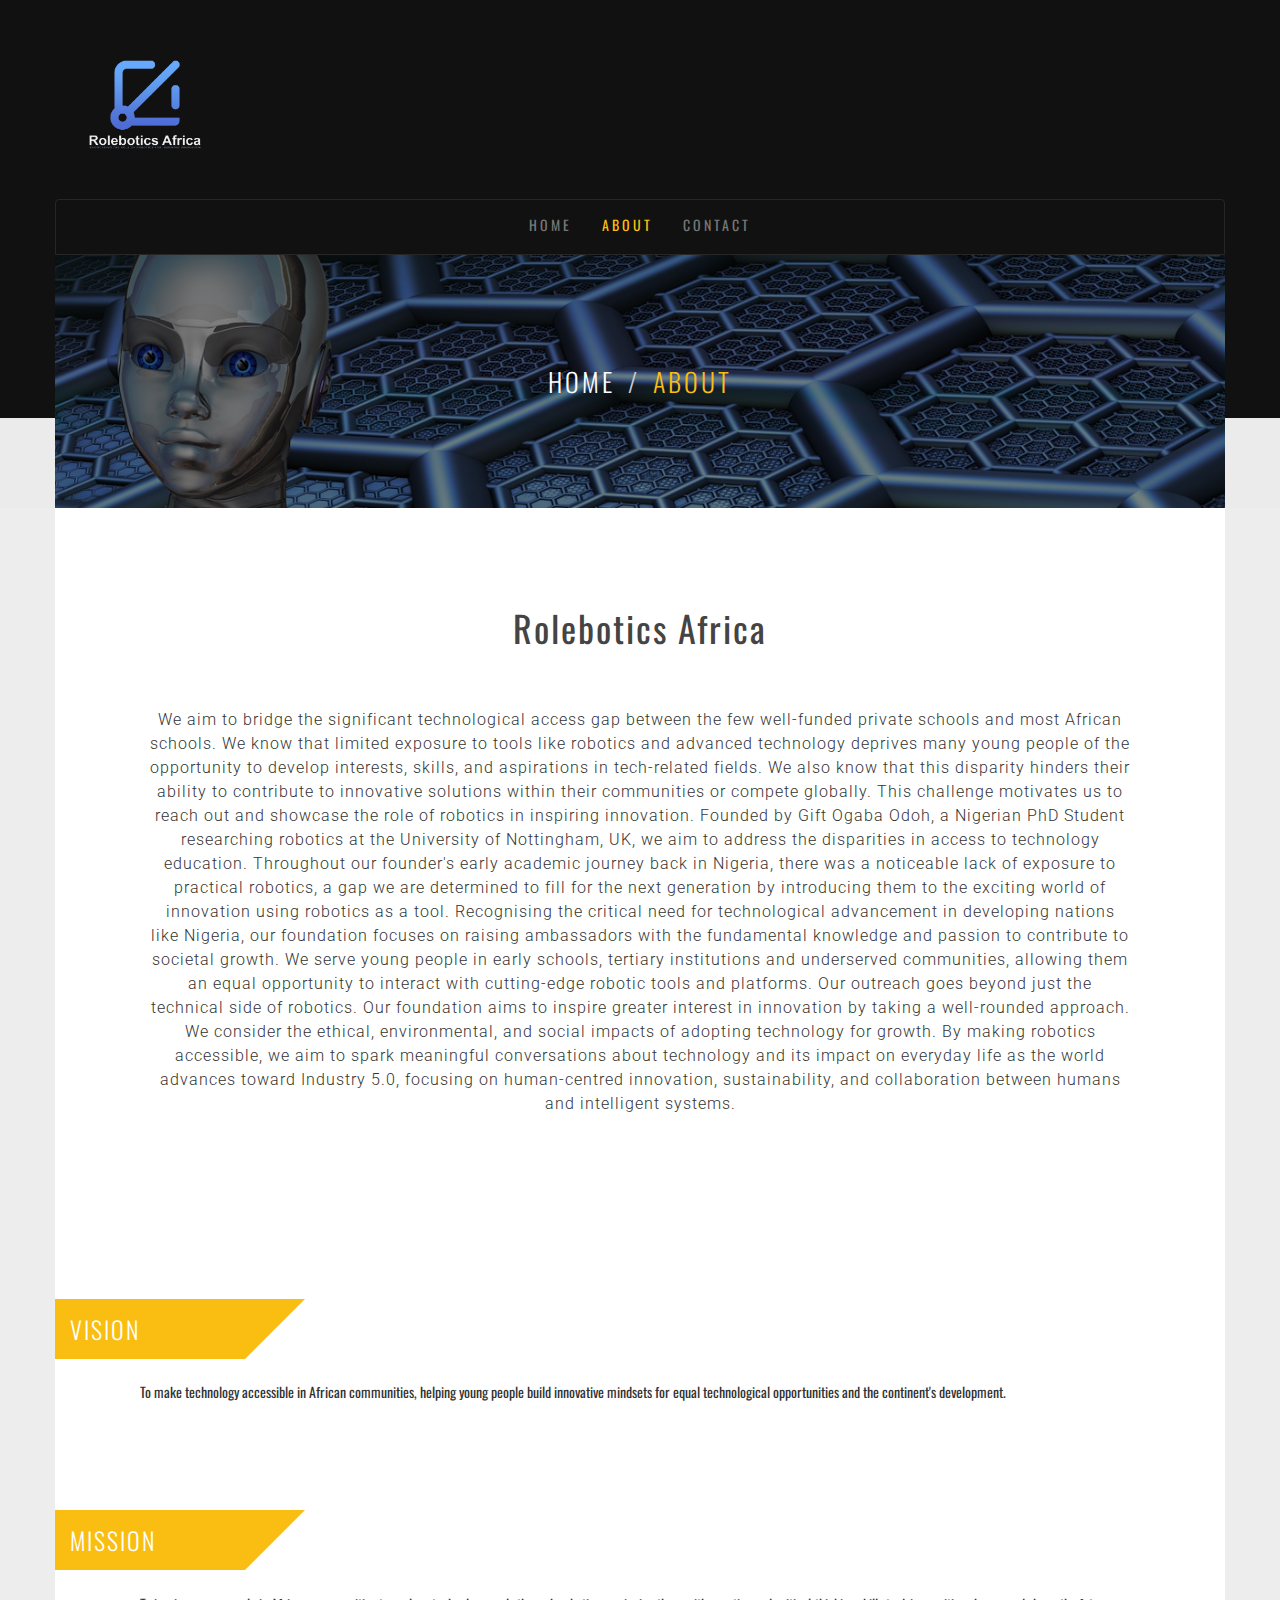
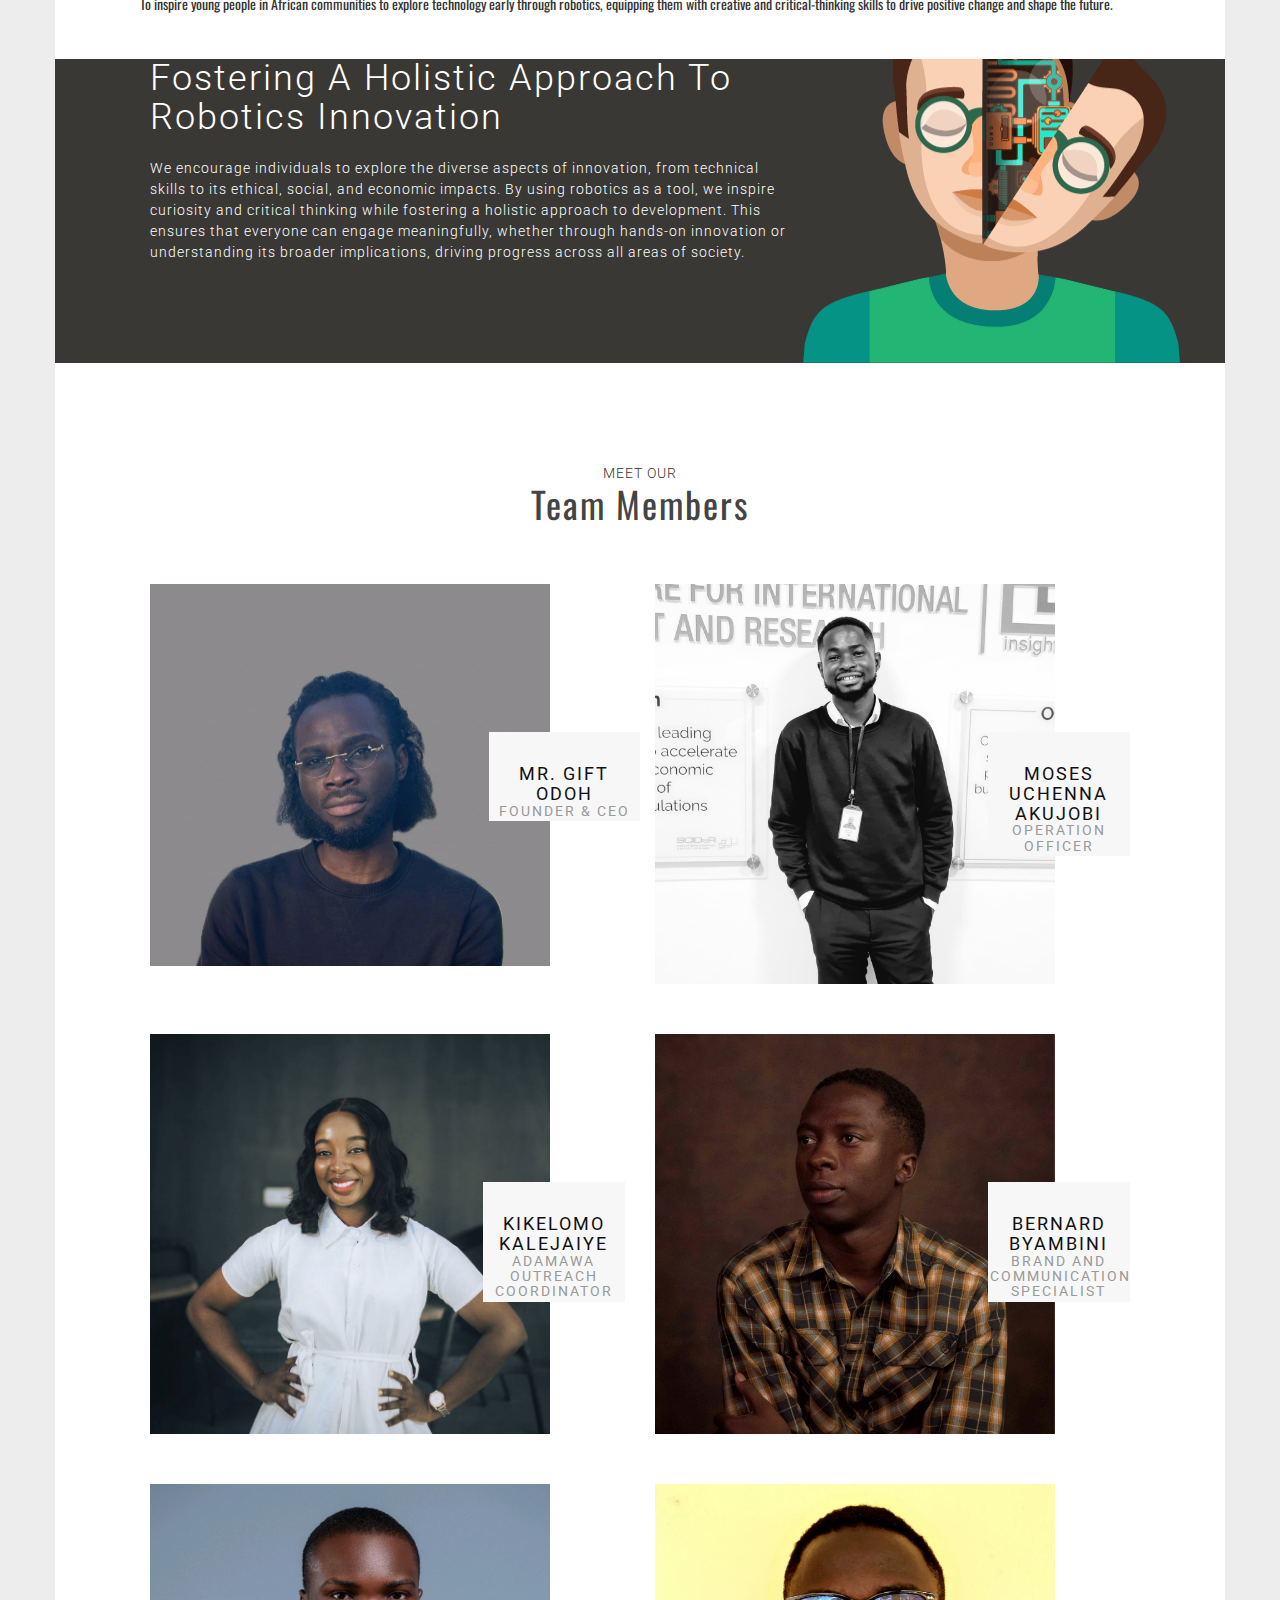
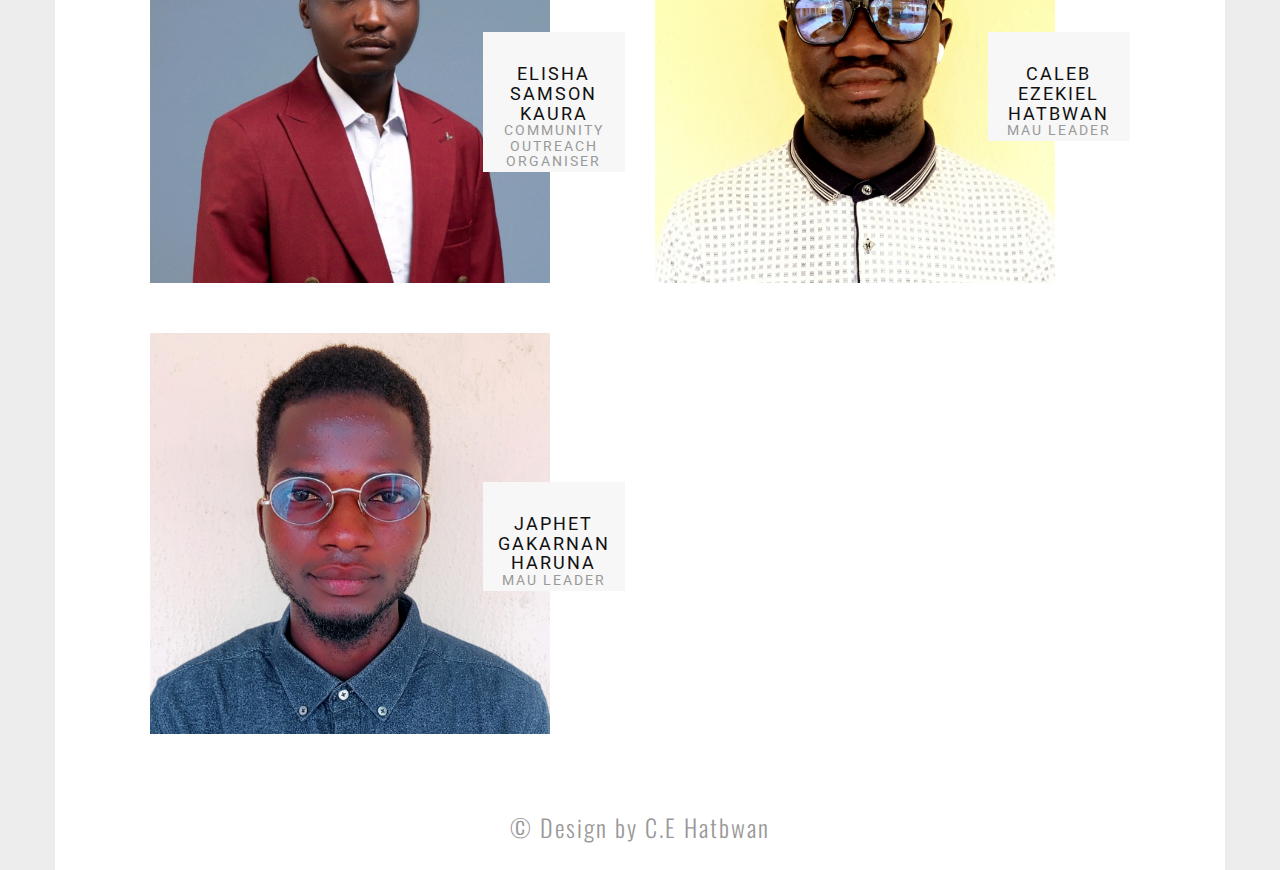
<file: about.html>
<!DOCTYPE html>
<html lang="en">
    <head>
        <meta charset="utf-8">
        <meta http-equiv="X-UA-Compatible" content="IE=edge">
        <meta name="viewport" content="width=device-width, initial-scale=1">

        <title>Robotics Africa</title>

        <!-- CSS -->

        <!-- google fonts -->
        <link href='https://fonts.googleapis.com/css?family=Roboto:400,300,500,700' rel='stylesheet' type='text/css'>
        <link href='https://fonts.googleapis.com/css?family=Oswald:400,300,700' rel='stylesheet' type='text/css'>

        <!-- files -->
        <link href="assets/css/bootstrap.min.css" rel="stylesheet">
        <link href="assets/css/magnific-popup.css" rel="stylesheet">
        <link href="assets/css/owl.carousel.css" rel="stylesheet">
        <link href="assets/css/owl.carousel.theme.min.css" rel="stylesheet">
        <link href="assets/css/ionicons.css" rel="stylesheet">
        <link href="assets/css/main.css" rel="stylesheet">

        <!--[if lt IE 9]>
          <script src="https://oss.maxcdn.com/html5shiv/3.7.2/html5shiv.min.js"></script>
          <script src="https://oss.maxcdn.com/respond/1.4.2/respond.min.js"></script>
        <![endif]-->
    </head>
    <body>

    <!-- Site Header -->
        <div class="site-header-bg">
            <div class="container">
                <div class="row">
                    <div class="col-sm-6">
                        <a href="index.html"><img src="assets/images/Logo2-removebg-preview.png" alt="logo" style="width: 150px; background: transparent;"></a>
                    </div>
                </div>
            </div>
        </div>
        
    <!-- Header -->

        <section id="header" class="main-header about-header inner-header">
            <div class="container">

                <div class="row">
                    <nav class="navbar navbar-default">
                        <div class="navbar-header">
                            <button type="button" class="navbar-toggle collapsed" data-toggle="collapse" data-target="#site-nav-bar" aria-expanded="false">
                                <span class="sr-only">Toggle navigation</span>
                                <span class="icon-bar"></span>
                                <span class="icon-bar"></span>
                                <span class="icon-bar"></span>
                            </button>
                        </div>

                        <div class="collapse navbar-collapse" id="site-nav-bar">
                            <ul class="nav navbar-nav">
                                <li><a href="index.html">Home</a></li>
                                <li class="active"><a href="about.html">About</a></li>
                                <!-- <li><a href="blog.html">Blog</a></li> -->
                                <li><a href="contact.html">Contact</a></li>
                            </ul>
                        </div><!-- /.navbar-collapse -->
                    </nav>
                </div>
                
                <div class="intro row">
                    <div class="overlay"></div>
                    <div class="col-sm-12">
                        <ol class="breadcrumb">
                            <li><a href="index.html">Home</a></li>
                            <li class="active">About</li>
                        </ol>
                    </div>
                </div> <!-- /.intro.row -->
            </div> <!-- /.container -->
            <div class="nutral"></div>
        </section> <!-- /#header -->

    <!-- About -->
        <section class="about">
            <div class="container page-bgc">
                <div class="row">
                    <div class="col-sm-12">
                        <div class="title-box">
                            
                            <h2 class="title mt0"> Rolebotics Africa</h2>
                        </div>
                    </div>
                </div>
                <div class="row">
                    <div class="boxed">
                        <div class="col-sm-12">
                            <p class="inner-p">
                                We aim to bridge the significant technological access gap between the few well-funded private schools and most African schools. We know that limited exposure to tools like robotics and advanced technology deprives many young people of the opportunity to develop interests, skills, and aspirations in tech-related fields. We also know that this disparity hinders their ability to contribute to innovative solutions within their communities or compete globally. This challenge motivates us to reach out and showcase the role of robotics in inspiring innovation.
                                Founded by Gift Ogaba Odoh, a Nigerian PhD Student researching robotics at the University of Nottingham, UK, we aim to address the disparities in access to technology education. Throughout our founder's early academic journey back in Nigeria, there was a noticeable lack of exposure to practical robotics, a gap we are determined to fill for the next generation by introducing them to the exciting world of innovation using robotics as a tool.
                                Recognising the critical need for technological advancement in developing nations like Nigeria, our foundation focuses on raising ambassadors with the fundamental knowledge and passion to contribute to societal growth. We serve young people in early schools, tertiary institutions and underserved communities, allowing them an equal opportunity to interact with cutting-edge robotic tools and platforms.
                                Our outreach goes beyond just the technical side of robotics. Our foundation aims to inspire greater interest in innovation by taking a well-rounded approach. We consider the ethical, environmental, and social impacts of adopting technology for growth. By making robotics accessible, we aim to spark meaningful conversations about technology and its impact on everyday life as the world advances
                                toward Industry 5.0, focusing on human-centred innovation, sustainability, and collaboration between humans and intelligent systems.
                            </p>
                        </div>
                    </div>
                </div>

                <div class="row">
                    <div class="col-sm-12">
                        <div class="classic-title">
                            <div class="stiker">
                                <h3 class="inner-stiker">VISION</h3>
                            </div>
                            
                            <div class="incline-div"></div>
                        </div>
                    </div>
                    <div class="boxed">
                        <div class="box" >
                   
                            <div style="padding: 5px;">To make technology accessible in African communities, helping young people build innovative mindsets for equal technological opportunities and the continent's development.</div>
                        
                        </div>
                       
                    </div>
                </div>

                <div class="row">
                    <div class="col-sm-12">
                        <div class="classic-title">
                            <div class="stiker">
                                <h3 class="inner-stiker">MISSION</h3>
                            </div>
                            
                            <div class="incline-div"></div>
                        </div>
                    </div>
                    <div class="boxed">
                        <div class="box" >
                   
                            <div style="padding: 5px;">To inspire young people in African communities to explore technology early through robotics, equipping them with creative and critical-thinking skills to drive positive change and shape the future.</div>
                           
                        </div>
                       
                    </div>
                </div>

            
            <!-- Machine Man -->
                <div class="machine-man" style="margin-top: 40PX;">
                    <div class="row">
                        <div class="boxed">
                            <div class="col-sm-8">
                                <!-- <h4 class="m-s-title">CES 2015 Control Product of the Year</h4> -->
                                <h1 class="m-p-title">fostering a holistic approach to robotics innovation</h1>
                                <p >
                                    We encourage individuals to explore the diverse aspects of innovation, from technical skills to its ethical, social, and economic impacts. By using robotics as a tool, we inspire curiosity and critical thinking while fostering a holistic approach to development. This ensures that everyone can engage meaningfully, whether through hands-on innovation or understanding its broader implications, driving progress across all areas of society.
                                </p>
                            </div>
                        </div>
                    </div>
                </div>

            <!-- Team -->
                <div class="team">
                    <div class="row">
                        <div class="boxed">
                            <div class="col-sm-12">
                                <div class="title-box">
                                    <p>Meet our</p>
                                    <h2 class="title mt0">Team Members</h2>
                                </div>
                            </div>
                            <div class="com"></div>
                            <div class="col-sm-6">
                                <div class="team-box">
                                    <div class="team-img">
                                        <img class="team-img img-responsive" src="assets/images/Founder .jpg" alt="team">
                                    </div>
                                   
                                </div>
                                <div class="team-img-detail" >
                                    <h4 class="member-name">Mr. Gift Odoh</h4>
                                    <h5 class="member-id">Founder &amp; CEO</h5>
                                
                                </div>
                            </div>
                            <div class="col-sm-6">
                                <div class="team-box">
                                    <div class="team-img">
                                        <img class="team-img img-responsive" src="assets/images/mosesA.jpg" alt="team">
                                    </div>
                                    <div class="team-img-detail">
                                        <h4 class="member-name">Moses Uchenna Akujobi</h4>
                                        <h5 class="member-id">Operation Officer</h5>
                                       
                                    </div>
                                </div>
                            </div>

                            <div class="col-sm-6">
                                <div class="team-box">
                                    <div class="team-img">
                                        <img class="team-img img-responsive" src="assets/images/Kike1.jpg" alt="team">
                                    </div>
                                    <div class="team-img-detail">
                                        <h4 class="member-name">Kikelomo Kalejaiye</h4>
                                        <h5 class="member-id">Adamawa Outreach coordinator</h5>
                                       
                                    </div>
                                </div>
                            </div>
                            <div class="col-sm-6">
                                <div class="team-box">
                                    <div class="team-img">
                                        <img class="team-img img-responsive" src="assets/images/Bernard1.jpg" alt="team">
                                    </div>
                                    <div class="team-img-detail">
                                        <h4 class="member-name">Bernard Byambini </h4>
                                        <h5 class="member-id">Brand and Communication Specialist</h5>
                                       
                                    </div>
                                </div>
                            </div>

                            <div class="col-sm-6">
                                <div class="team-box">
                                    <div class="team-img">
                                        <img class="team-img img-responsive" src="assets/images/Moses1.jpg" alt="team" ">
                                    </div>
                                    <div class="team-img-detail">
                                        <h4 class="member-name">Elisha Samson Kaura</h4>
                                        <h5 class="member-id">Community Outreach Organiser</h5>
                                       
                                    </div>
                                </div>
                            </div>

                            <div class="col-sm-6">
                                <div class="team-box">
                                    <div class="team-img">
                                        <img class="team-img img-responsive" src="assets/images/Caleb1.jpg" alt="team">
                                    </div>
                                    <div class="team-img-detail">
                                        <h4 class="member-name">Caleb Ezekiel Hatbwan</h4>
                                        <h5 class="member-id">MAU Leader</h5>
                                       
                                    </div>
                                </div>
                            </div>

                            <div class="col-sm-6 ">
                                <div class="team-box">
                                    <div class="team-img">
                                        <img class="team-img img-responsive" src="assets/images/japhett.jpg" alt="team">
                                    </div>
                                    <div class="team-img-detail">
                                        <h4 class="member-name">Japhet Gakarnan Haruna</h4>
                                        <h5 class="member-id">MAU Leader</h5>
                                       
                                    </div>
                                </div>
                            </div>
                        
                        </div>
                    </div>
                </div>

            

    <!-- Footer -->
       
    <footer class="footer text-center">
        <h3>&copy; Design by <a href="">C.E Hatbwan</a></h3>
    </footer>

    <!-- Scripts -->
        <script src="assets/js/jquery-1.12.3.min.js"></script>
        <script src="assets/js/bootstrap.min.js"></script>
        <script src="assets/js/jquery.magnific-popup.min.js"></script>
        <script src="assets/js/owl.carousel.min.js"></script>
        <script src="assets/js/script.js"></script>

    </body>
</html>
</file>
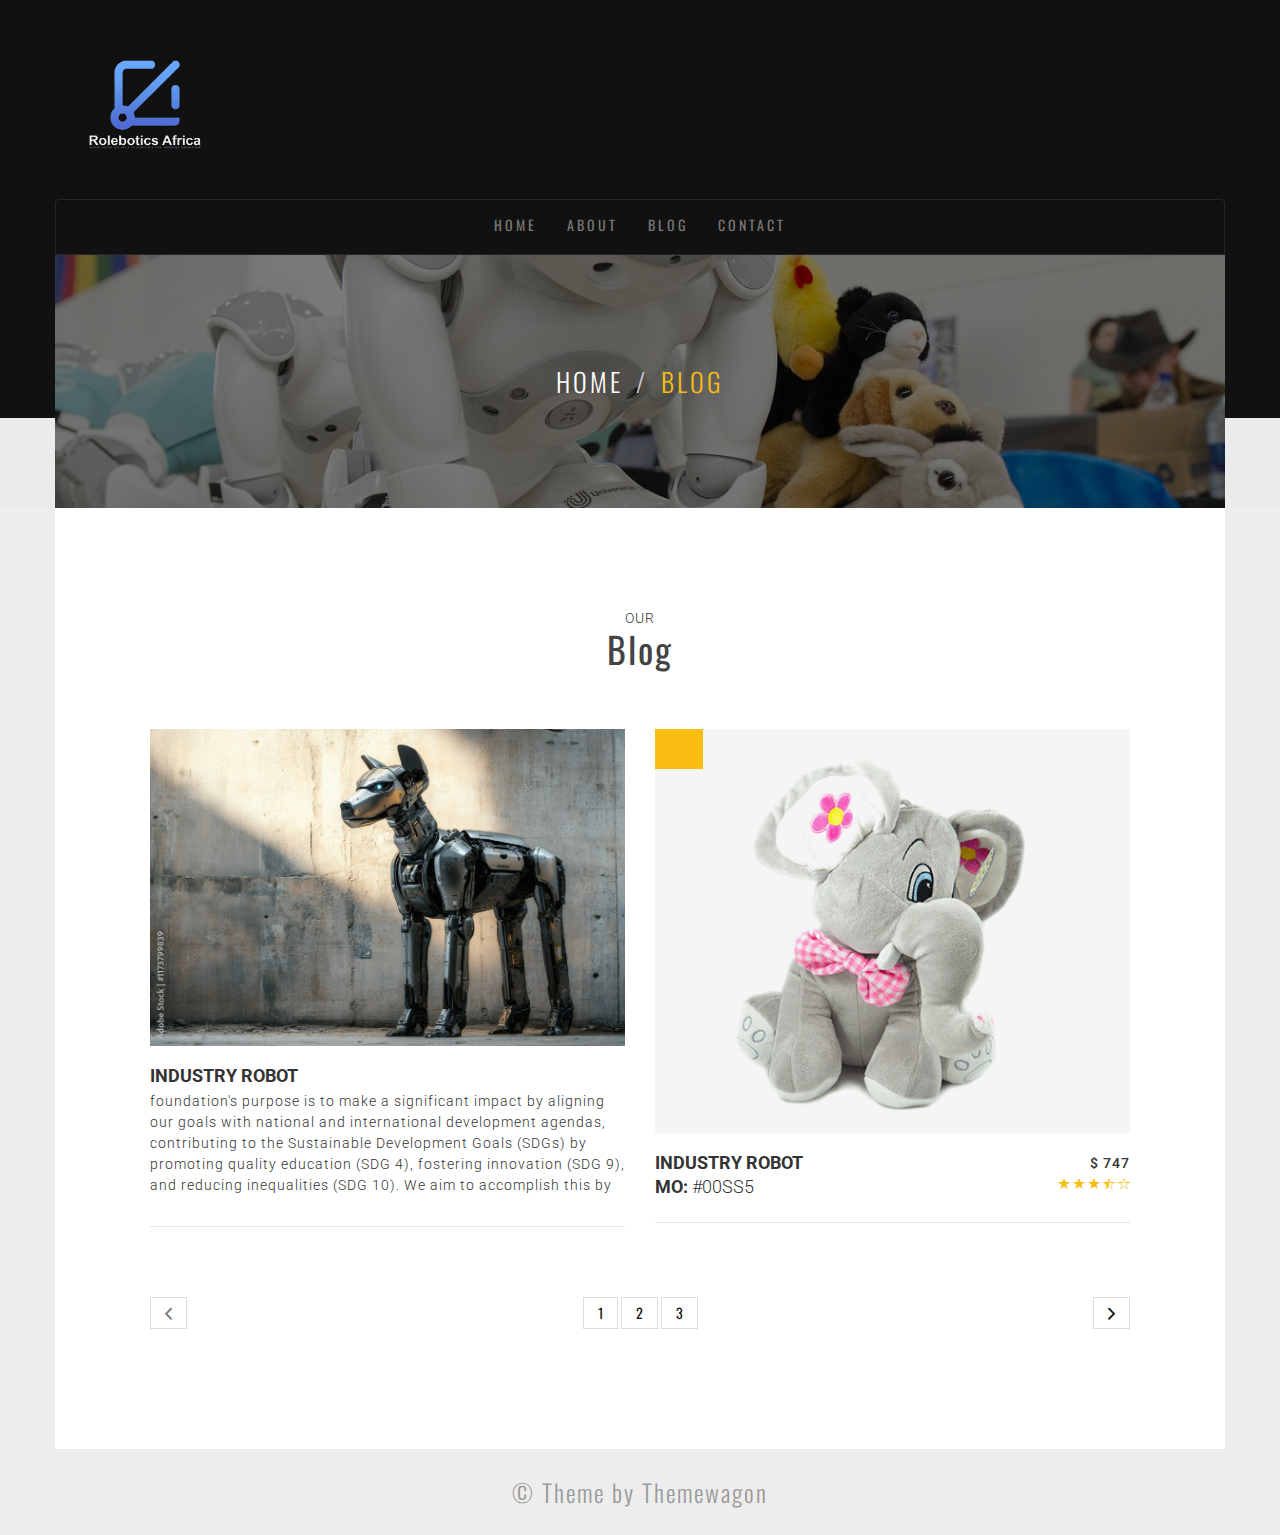
<file: blog.html>
<!DOCTYPE html>
<html lang="en">
    <head>
        <meta charset="utf-8">
        <meta http-equiv="X-UA-Compatible" content="IE=edge">
        <meta name="viewport" content="width=device-width, initial-scale=1">

        <title>Robotics Africa</title>

        <!-- CSS -->

        <!-- google fonts -->
        <link href='https://fonts.googleapis.com/css?family=Roboto:400,300,500,700' rel='stylesheet' type='text/css'>
        <link href='https://fonts.googleapis.com/css?family=Oswald:400,300,700' rel='stylesheet' type='text/css'>

        <!-- files -->
        <link href="assets/css/bootstrap.min.css" rel="stylesheet">
        <link href="assets/css/magnific-popup.css" rel="stylesheet">
        <link href="assets/css/owl.carousel.css" rel="stylesheet">
        <link href="assets/css/owl.carousel.theme.min.css" rel="stylesheet">
        <link href="assets/css/ionicons.css" rel="stylesheet">
        <link href="assets/css/main.css" rel="stylesheet">

        <!--[if lt IE 9]>
          <script src="https://oss.maxcdn.com/html5shiv/3.7.2/html5shiv.min.js"></script>
          <script src="https://oss.maxcdn.com/respond/1.4.2/respond.min.js"></script>
        <![endif]-->
    </head>
    <body>

    <!-- Site Header -->
        <div class="site-header-bg">
            <div class="container">
                <div class="row">
                    <div class="col-sm-6">
                        <a href="index.html"><img src="assets/images/Logo2-removebg-preview.png" alt="logo"  style="width: 150px; background: transparent;"></a>
                    </div>
                </div>
            </div>
        </div>
        
    <!-- Header -->

        <section id="header" class="main-header shop-header inner-header">
            <div class="container">

                <div class="row">
                    <nav class="navbar navbar-default">
                        <div class="navbar-header">
                            <button type="button" class="navbar-toggle collapsed" data-toggle="collapse" data-target="#site-nav-bar" aria-expanded="false">
                                <span class="sr-only">Toggle navigation</span>
                                <span class="icon-bar"></span>
                                <span class="icon-bar"></span>
                                <span class="icon-bar"></span>
                            </button>
                        </div>

                        <div class="collapse navbar-collapse" id="site-nav-bar">
                            <ul class="nav navbar-nav">
                                <li><a href="index.html">Home</a></li>
                                <li><a href="about.html">About</a></li>
                                <li><a href="blog.html">Blog</a></li>
                                <li><a href="contact.html">Contact</a></li>
                            </ul>
                        </div><!-- /.navbar-collapse -->
                    </nav>
                </div>
                
                <div class="intro row">
                    <div class="overlay"></div>
                    <div class="col-sm-12">
                        <ol class="breadcrumb">
                            <li><a href="index.html">Home</a></li>
                            <li class="active">Blog</li>
                        </ol>
                    </div>
                </div> <!-- /.intro.row -->
            </div> <!-- /.container -->
            <div class="nutral"></div>
        </section> <!-- /#header -->

    <!-- Shop -->
        <section class="shop">
            <div class="container page-bgc">
                <div class="row">
                    <div class="col-sm-12">
                        <div class="title-box">
                            <p>Our</p>
                            <h2 class="title mt0">Blog</h2>
                        </div>
                    </div>
                </div>
                <div class="row">
                    <div class="boxed">
                        <div class="col-sm-6">
                            <div class="shop-box">
                                <img class="img-full img-responsive" src="assets/images/dogg.jpg" alt="shop">
                                
                            </div>
                            <div class="shop-box-title">
                                <h4>Industry Robot</h4>
                                <p> foundation's purpose is to make a significant impact by aligning our goals with national and international development agendas, contributing to the Sustainable Development Goals (SDGs) by promoting quality education (SDG 4), fostering innovation (SDG 9), and reducing inequalities (SDG 10). We aim to accomplish this by</p>
                            </div>
                            
                        </div>
                        <div class="col-sm-6">
                            <div class="shop-box">
                                <img class="img-full img-responsive" src="assets/images/shop-2.png" alt="shop">
                                <div class="shop-box-hover text-center">
                                    <div class="c-table">
                                        <div class="c-cell">
                                            <a href="#">
                                                <span class="ion-heart"></span>
                                            </a>
                                            <a href="#">
                                                <span class="ion-ios-search-strong"></span>
                                            </a>
                                            <a href="#">
                                                <span class="ion-ios-cart"></span>
                                            </a>
                                        </div>
                                    </div>
                                </div>
                            </div>
                            <div class="shop-box-title">
                                <div class="row">
                                    <div class="col-sm-6">
                                        <h4>Industry Robot</h4>
                                        <h4>MO: <span class="thin">#00SS5</span></h4>
                                    </div>
                                    <div class="col-sm-6">
                                        <p class="shop-price">
                                            $ 747
                                        </p>
                                        <div class="star">
                                            <span class="ion-ios-star"></span>
                                            <span class="ion-ios-star"></span>
                                            <span class="ion-ios-star"></span>
                                            <span class="ion-ios-star-half"></span>
                                            <span class="ion-ios-star-outline"></span>
                                        </div>
                                    </div>
                                </div>
                            </div>
                        </div>
                        
                        <div class="col-sm-12">
                            <nav>
                                <ul class="pager">
                                    <li class="previous disabled"><a href="#"><span aria-hidden="true" class="ion-chevron-left"></span></a></li>
                                    <li><a href="#">1</a></li>
                                    <li><a href="#">2</a></li>
                                    <li><a href="#">3</a></li>
                                    <li class="next"><a href="#"><span aria-hidden="true" class="ion-chevron-right"></span></a></li>
                                </ul>
                            </nav>
                        </div>
                    </div>
                </div>
            </div>
        </section>

    <!-- Footer -->
        
        <footer class="footer text-center">
            <h3>&copy; Theme by <a href="https://themewagon.com/">Themewagon</a></h3>
        </footer>

    <!-- Scripts -->
        <script src="assets/js/jquery-1.12.3.min.js"></script>
        <script src="assets/js/bootstrap.min.js"></script>
        <script src="assets/js/jquery.magnific-popup.min.js"></script>
        <script src="assets/js/owl.carousel.min.js"></script>
        <script src="assets/js/script.js"></script>

    </body>
</html>
</file>
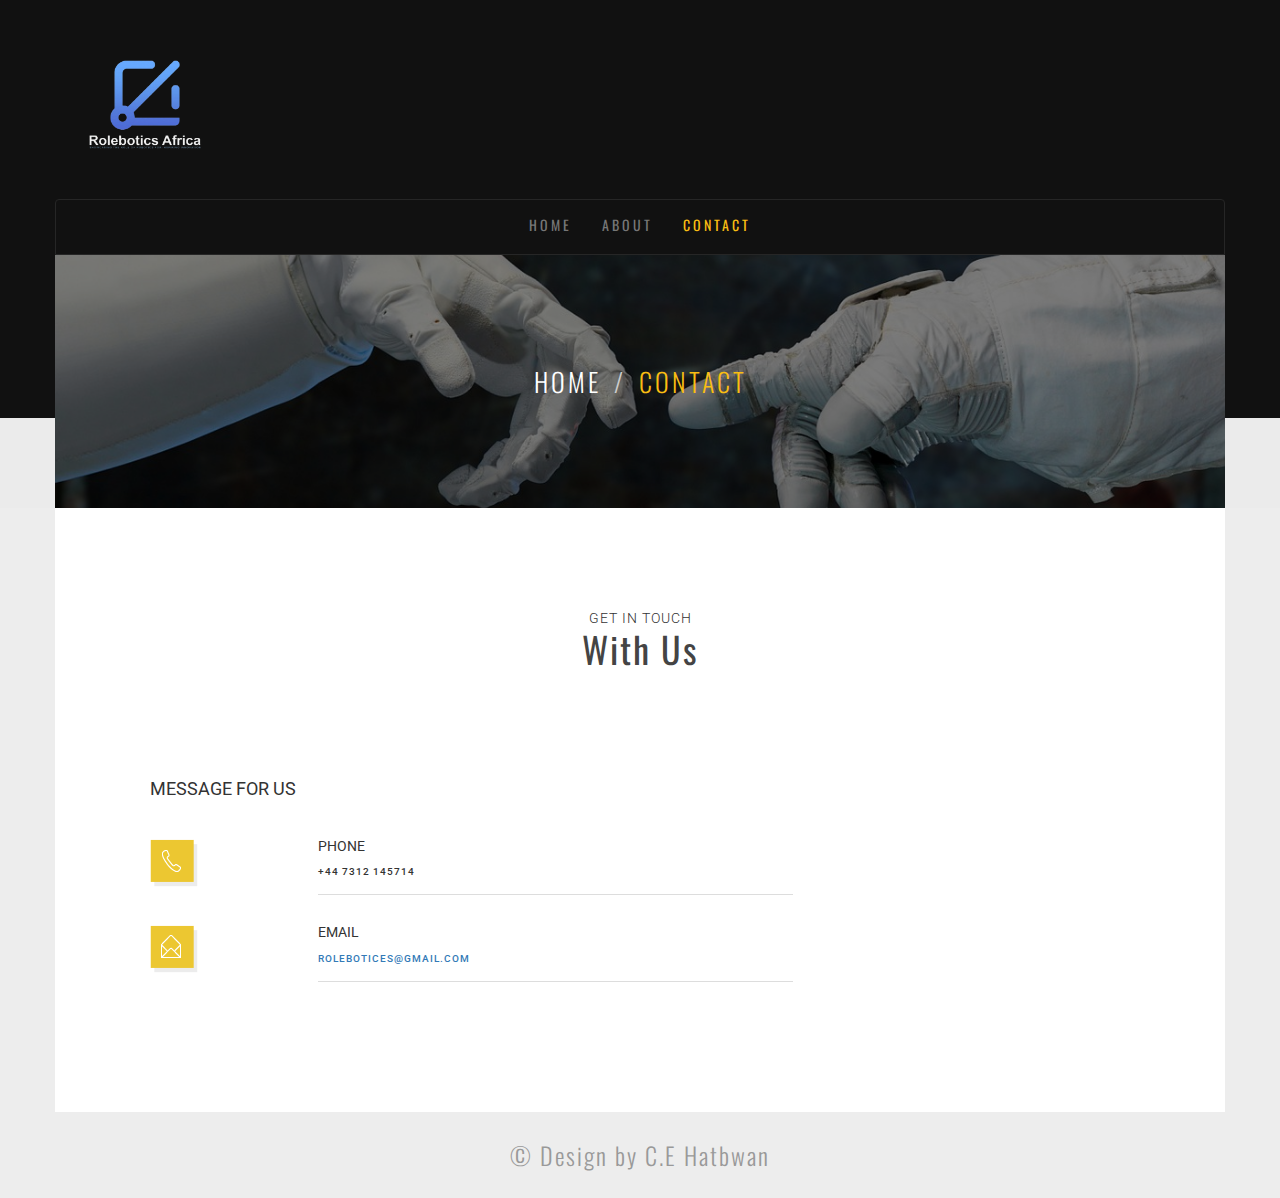
<file: contact.html>
<!DOCTYPE html>
<html lang="en">
    <head>
        <meta charset="utf-8">
        <meta http-equiv="X-UA-Compatible" content="IE=edge">
        <meta name="viewport" content="width=device-width, initial-scale=1">

        <title>Robotics Africa</title>

        <!-- CSS -->

        <!-- google fonts -->
        <link href='https://fonts.googleapis.com/css?family=Roboto:400,300,500,700' rel='stylesheet' type='text/css'>
        <link href='https://fonts.googleapis.com/css?family=Oswald:400,300,700' rel='stylesheet' type='text/css'>

        <!-- files -->
        <link href="assets/css/bootstrap.min.css" rel="stylesheet">
        <link href="assets/css/magnific-popup.css" rel="stylesheet">
        <link href="assets/css/owl.carousel.css" rel="stylesheet">
        <link href="assets/css/owl.carousel.theme.min.css" rel="stylesheet">
        <link href="assets/css/ionicons.css" rel="stylesheet">
        <link href="assets/css/main.css" rel="stylesheet">

        <!--[if lt IE 9]>
          <script src="https://oss.maxcdn.com/html5shiv/3.7.2/html5shiv.min.js"></script>
          <script src="https://oss.maxcdn.com/respond/1.4.2/respond.min.js"></script>
        <![endif]-->
    </head>
    <body>

    <!-- Site Header -->
        <div class="site-header-bg">
            <div class="container">
                <div class="row">
                    <div class="col-sm-6">
                        <a href="index.html"><img src="assets/images/Logo2-removebg-preview.png" alt="logo" style="width: 150px; background: transparent;"></a>
                    </div>
                </div>
            </div>
        </div>
        
    <!-- Header -->

        <section id="header" class="main-header contact-header inner-header">
            <div class="container">
                <div class="row">
                    <nav class="navbar navbar-default">
                        <div class="navbar-header">
                            <button type="button" class="navbar-toggle collapsed" data-toggle="collapse" data-target="#site-nav-bar" aria-expanded="false">
                                <span class="sr-only">Toggle navigation</span>
                                <span class="icon-bar"></span>
                                <span class="icon-bar"></span>
                                <span class="icon-bar"></span>
                            </button>
                        </div>

                        <div class="collapse navbar-collapse" id="site-nav-bar">
                            <ul class="nav navbar-nav">
                                <li><a href="index.html">Home</a></li>
                                <li><a href="about.html">About</a></li>
                                <!-- <li><a href="blog.html">Blog</a></li> -->
                                <li class="active"><a href="contact.html">Contact</a></li>
                            </ul>
                        </div><!-- /.navbar-collapse -->
                    </nav>
                </div>

                <div class="intro row">
                    <div class="overlay"></div>
                    <div class="col-sm-12">
                        <ol class="breadcrumb">
                            <li><a href="index.html">Home</a></li>
                            <li class="active">Contact</li>
                        </ol>
                    </div>
                </div> <!-- /.intro.row -->
            </div> <!-- /.container -->
            <div class="nutral"></div>
        </section> <!-- /#header -->

    <!-- Contact -->
        <section class="contact">
            <div class="container page-bgc">
                <div class="row">
                    <div class="col-sm-12">
                        <div class="title-box">
                            <p>Get in touch</p>
                            <h2 class="title mt0">With us</h2>
                        </div>
                    </div>
                </div>
                <!--  -->
               
                <div class="row">
                    <div class="boxed">
                        <div class="col-sm-8">
                            <h4>Message for us</h4>
                            
                            <div class="row">
                                <div class="col-xs-3">
                                    <img class="imgresponsive" src="assets/images/phone.png" alt="con">
                                </div>
                                <div class="col-xs-9">
                                    <h5>Phone</h5>
                                    <p class="contact-detail">
                                    +44 7312 145714
                                    </p>
                                </div>
                            </div>
                            <div class="row">
                                <div class="col-xs-3">
                                    <img class="imgresponsive" src="assets/images/support.png" alt="con">
                                </div>
                                <div class="col-xs-9">
                                    <h5>Email</h5>
                                    <p class="contact-detail">
                                        <a href="mailto:rolebotices@gmail.com">rolebotices@gmail.com</a>
                                    </p>
                                </div>
                            </div>
                        </div>
                    </div>
                </div>
            </div>
        </section>

    <!-- Footer -->
       
    <footer class="footer text-center">
        <h3>&copy; Design by <a href="">C.E Hatbwan</a></h3>
    </footer>

    <!-- Scripts -->
        <script src="assets/js/jquery-1.12.3.min.js"></script>
        <script src="assets/js/bootstrap.min.js"></script>
        <script src="assets/js/jquery.magnific-popup.min.js"></script>
        <script src="assets/js/owl.carousel.min.js"></script>
        <script src="assets/js/script.js"></script>

    </body>
</html>
</file>
<file: assets/css/main.css>
body{
	background-color: #ededed;
	font-family: 'Oswald';
	position: relative;
	margin-top: 0;
}

/*======================================================================
##		Global Settings
=======================================================================*/
.btn-robot, p{
	font-family: 'Roboto';
	line-height: 1.5;
	letter-spacing: 1px;
	font-weight: 300;
}
.mt0{
	margin-top: 0;
}
.thin{
	font-weight: 300;
}
.c-table{
	display: table;
	height: 100%;
	width: 100%;
}
.c-cell{
	display: table-cell;
	vertical-align: middle;
}
.title-box{
	text-align: center;
	padding: 100px 0 50px;
	text-transform: uppercase;
}
.title-box p{
	margin-bottom: 0;
}
.title{
	font-weight: 300;
	color: #999;
	font-size: 36px;
	letter-spacing: 2px;
}
.title.mt0{
	text-transform: capitalize;
	font-weight: 400;
	color: #444;
}
.title span{
	color: #444;
}
.btn-robot{
	border-radius: 0;
	background-color: #fabe12;
	color: #fff;
	text-transform: uppercase;
	border-color: transparent;
	padding: 5px 15px;
	transition: all 0.4s ease-in-out;
	letter-spacing: 1px;
	font-weight: 300;
	margin-top: 15px;
}
.btn-robot:hover{
	background-color: transparent;
	color: #fabe12;
	border-color: #fabe12;
}




/*======================================================================
##		Header Section
=======================================================================*/
.site-header-bg{
	width: 100%;
	background-color: #111;
	z-index: 1;
	padding: 30px 0;
	color: #fff;
	text-transform: uppercase;
	font-family: 'Roboto';
}
.site-header-bg .input-group{
	padding-top: 10px;
}
.site-header-bg .form-control{
	border-radius: 0;
	background-color: transparent;
}
.site-header-bg .input-group .btn{
	text-transform: uppercase;
	border-radius: 0;
}
.site-header-bg .btn-robot{
	margin-top: 0;
	padding-bottom: 6px;
}




/*======================================================================
##		Header Section
=======================================================================*/
.main-header{
	text-transform: uppercase;
	text-align: center;
	color: #fff;
	letter-spacing: 3px;
	background: #111;
	position: relative;
}
.header-quote{
	color: #fabe12;
	font-weight: 700;
	margin-bottom: 0;
}
.main-header p{
	font-weight: 300;
	font-size: 18px;
	letter-spacing: 6px;
}
.header-title{
	font-weight: 700;
}
.header-title .thin{
	letter-spacing: 6px;
}
.intro{
	padding: 200px 0;
    background-image: url(../images/header.jpg);
    background-repeat: no-repeat;
    background-size: cover;
    background-position: center;
    margin-bottom: -90px;
    z-index: 11;
    position: relative;
}
.nutral{
	background-color: #ebebeb;
	height: 90px;
	z-index: 10;
	position: relative;
}
.navbar{
    margin-bottom: 0;
    border-bottom-left-radius: 0;
    border-bottom-right-radius: 0;
}
.navbar-default{
	border-color: #262626;
    background-color: #111;
}
.navbar-default .navbar-nav>.active>a, .navbar-default .navbar-nav>.active>a:focus, .navbar-default .navbar-nav>.active>a:hover{
	color: #fabe12;
	background-color: transparent;
}
.navbar .navbar-nav {
    display: inline-block;
    float: none;
}
.navbar .navbar-collapse {
    text-align: center;
}
.navbar-default .navbar-nav>li>a:focus, .navbar-default .navbar-nav>li>a:hover {
	color: #fff;
}




/*======================================================================
##		Footer widget Section
=======================================================================*/
.footer-widget{
	padding: 80px 0;
	border-bottom: 1px solid rgba(153, 153, 153, 0.3);
}
.footer-widget .section-bg{
	background-color: #ebebeb;
	text-align: center;
	text-transform: capitalize;
}
.footer-widget h3{
	border-bottom: 1px solid rgba(153, 153, 153, 0.3);
	color: #999;
	padding-bottom: 25px;
	margin-bottom: 15px;
	font-weight: 300;
	letter-spacing: 2px;
}
.footer-widget ul{
	padding-left: 0;
}
.footer-widget ul li{
	list-style-type: none;
	padding: 7px 0;
}
.footer-widget ul li:before{
	content: "\f363";
	font-family: 'ionicons';
	padding-right: 5px;
	font-size: 14px;
	color: #999;
}
.footer-widget ul li a{
	color: #999;
	font-family: 'Roboto';
	font-size: 14px;
	font-weight: 500;
}
.widget-img-box{
	margin-top: 30px;
}
.widget-img{
	width: 49%;
	display: inline-block;
}
.footer{
	padding: 10px 0 20px;
}
.footer h3, .footer a{
	color: #999;
	font-weight: 300;
	letter-spacing: 2px;
}







/*======================================================================
##		Product Section
=======================================================================*/
.product .section-bg{
	background-color: #fff;
}
.porduct-box{
	margin-bottom: 30px;
	position: relative;
}
.porduct-box img{
	width: 100% !important;
}
.product-title{
	position: absolute;
    top: 5px;
    left: 25px;
    right: 25px;
    padding: 15px;
    background-color: #fabe12;
    text-transform: uppercase;
    color: #fff;
    text-align: center;
    font-weight: 300;
}
.classic-title{
	margin-top: 100px;
	text-transform: uppercase;
	letter-spacing: 2px;
	margin-bottom: 30px;
	position: relative;
}
.incline-div{
	position: absolute;
	top: 3px;
	left: 0;
	border-top: 60px solid #fabe12;
	border-right: 60px solid transparent;
	margin-left: -15px;
	width: 250px;
	z-index: 1;
}
.outer-stiker{
	display: inline-block;
	color: #d0d0d0;
}
.stiker{
	display: inline-block;
}
.inner-stiker{
	color: #fff;
	padding-right: 50px;
}
.outer-stiker, .inner-stiker{
	font-weight: 300;
	z-index: 2;
	position: relative;
}
.product p{
	color: #999;
	font-size: 14px;
	text-align: justify;
	margin-bottom: 30px;
}
.product p.p-large{
	font-size: 16px;
	font-weight: 400;
}
@media (min-width: 768px){
	.boxed{
		padding: 0 80px;
	}
}




/*======================================================================
##		History Section
=======================================================================*/
.history .section-bg{
	background-color: #111;
	text-align: center;
}
.history p{
	color: #fff;
}
.history .title{
	color: #fabe12;
}
.history img{
	padding: 60px 0 0;
}



/*======================================================================
##		Partner Section
=======================================================================*/
.partner .section-bg{
	background-color: #fff;
	text-align: center;
	padding-bottom: 80px;
}
.partner .title{
	color: #111;
}




/*======================================================================
++++++++++++++++++++++++++++++++++++++++++++++++++++++++++++++++++++++++
##		Pages
++++++++++++++++++++++++++++++++++++++++++++++++++++++++++++++++++++++++
=======================================================================*/

/*======================================================================
##		Inner Header Sections
=======================================================================*/
.inner-header .intro{
	padding: 100px 0;
}
.overlay{
	position: absolute;
	content: '';
	width: 100%;
	height: 100%;
	top: 0;
	left: 0;
	background-color: rgba(0, 0, 0, 0.5);
}
.inner-header .breadcrumb{
	margin-bottom: 0;
	background-color: transparent;
	font-size: 26px;
	font-weight: 300;
}
.inner-header .breadcrumb>.active{
	color: #fabe12;
}
.inner-header .breadcrumb a{
	color: #fff;
}
.inner-p{
	text-align: center;
	margin-bottom: 80px;
	font-size: 16px;
}
.page-bgc{
	background-color: #fff;
	padding-bottom: 100px;
}

.intro{
	background-color: #313131;
}
.faq-header .intro{
	background-image: url(../images/faq-header.jpg);
}
.shop-header .intro{
	background-image: url(../images/shop-header.jpg);
}
.contact-header .intro{
	background-image: url(../images/contact-header.jpg);
}
.about-header .intro{
	background-image: url(../images/about-header.jpg);
}
.about .page-bgc{
	padding-bottom: 0;
}





/*======================================================================
##		FAQ
=======================================================================*/
.panel-heading {
  padding: 0;
  border-radius: 0;
}
.panel-heading h4.panel-title {
  position: relative;
  text-transform: capitalize;
}
.panel-heading a {
  display: block;
  padding: 15px 0 15px 40px;
  line-height: 1;
  -webkit-transition: all .3s;
  transition: all .3s;
}

.panel-heading a:hover {
  color: #fff;
  text-decoration: none;
}
.panel-heading a:focus {
  text-decoration: none;
  color: #111;
}
.panel-heading a:active {
  color: #111;
}
@media (min-width:768px) {
  .panel-heading a:after,a.collapsed:after {
    font-family: 'ionicons';
    content: "\f126";
    position: absolute;
    right: 15px;
    font-size: 18px;
    color: #111;
  }

  a.collapsed:after {
    content: "\f123";
  }
}
.panel-body {
  padding: 20px;
  color: #999;
  line-height: 1.7;
}
.panel-default {
  border: 1px solid #111;
}
.panel-default>.panel-heading {
  background-color: transparent;
  transition: all 0.4s ease-in-out;
}
.panel-default>.panel-heading:hover{
	background-color: #fabe12;
}
.panel-default>.panel-heading+.panel-collapse>.panel-body {
  border-top: 2px solid rgba(0,0,0,.1);
}

.panel-group .panel {
  border-radius: 0;
  margin-bottom: -5px;
  border-bottom: none;
}
.panel-group .panel:last-child{
	border-bottom: 1px solid #111;
}




/*======================================================================
##		Shop
=======================================================================*/
.img-full{
	width: 100%;
}
.shop-box{
	position: relative;
	overflow: hidden;
}
.shop-box-hover{
	position: absolute;
	left: -90%;
	top: -90%;
	background-color: #fabe12;
	width: 100%;
	height: 100%;
	transition: all 0.4s ease-in-out;
}
.shop-box:hover .shop-box-hover{
	top: 0;
	left: 0;
}
.shop-box-hover .c-cell a{
	font-size: 25px;
	color: #111;
	transition: all 0.4s ease-in-out;
	padding: 8px;
}
.shop-box-hover .c-cell a:hover{
	color: #fff;
	text-decoration: none;
}
.shop-box-title{
	font-family: 'Roboto';
	padding: 20px 0;
	margin-bottom: 50px;
	border-bottom: 1px solid rgba(0, 0, 0, 0.1);
}
.shop-box-title h4{
	text-transform: uppercase;
	margin: 0 0 5px 0;
	font-weight: 700;
}
.shop-price{
	margin-bottom: 0;
	font-weight: 500;
}
.star{
	margin: 0;
	color: #fabe12;
}
@media (min-width: 768px){
	.shop-price, .star{
		text-align: right;
	}
}
.pager li>a, .pager li>span{
	border-radius: 0;
	color: #111;
}
.pager li>a:focus, .pager li>a:hover{
	color: #fff;
	border-color: #fabe12;
	background-color: #fabe12;
}




/*======================================================================
##		Contact
=======================================================================*/
.map_canvas{
	width: 100%;
	height: 400px;
	margin-bottom: 30px;
}
.contact h4, .contact h5{
	font-family: 'Roboto';
	text-transform: uppercase;
	font-weight: 400;
}
.contact h5{
	margin: 0;
}
.contact h4{
	padding: 40px 0 30px;
}
.contact-detail{
	border-bottom: 1px solid #ddd;
	text-transform: uppercase;
	padding: 10px 0 15px;
	font-size: 10px;
	font-weight: 500;
	margin-bottom: 30px;
}
.contact-form .form-control{
	border-color: transparent;
	border-bottom: 1px solid #ddd;
	border-radius: 0;
	box-shadow: none;
	font-family: 'Roboto';
	padding-left: 0;
}
.contact-form .form-control:active, .contact-form .form-control:focus{
	border-bottom: 1px solid #fabe12;
	box-shadow: none;
}

/*Turn off Google Map zooming*/
/******************************/
.scrolloff {
    pointer-events: none;
}
/*placeholder style*/
/*******************/
.contact-form ::-webkit-input-placeholder { /* Chrome/Opera/Safari */
	text-transform: uppercase;
	font-family: 'Roboto';
}
.contact-form ::-moz-placeholder { /* Firefox 19+ */
	text-transform: uppercase;
	font-family: 'Roboto';
}
.contact-form :-ms-input-placeholder { /* IE 10+ */
	text-transform: uppercase;
	font-family: 'Roboto';
}
.contact-form :-moz-placeholder { /* Firefox 18- */
	text-transform: uppercase;
	font-family: 'Roboto';
}





/*======================================================================
##		Contact
=======================================================================*/
/*Service*/
/*********/
.service{
	padding-bottom: 60px;
}
.service-box{
	margin-bottom: 60px;
}
.service-box p{
	font-size: 13px;
	font-weight: 400;
	color: #969595;
	margin-bottom: 0;
}
.service-title{
	display: table;
	font-family: 'Roboto';
	font-size: 22px;
	padding: 10px 0;
	text-transform: capitalize;
}
.service-title .icon span{
	font-size: 40px;
	color: #fabe12;
	margin-right: 15px;
}
.service-title div{
	display: table-cell;
	vertical-align: middle;
}
/*Machine Man*/
/*************/
.machine-man{
	background-color: #393835;
	color: #fff;
	font-family: 'Roboto';
	margin-left: -15px;
	margin-right: -15px;
}
.m-s-title, .m-p-title{
	font-weight: 300;
	letter-spacing: 2px;
}
.m-s-title{
	color: #fabe12;
	margin: 0;
	padding-top: 100px;
}
.m-p-title{
	text-transform: capitalize;
	margin: 0 0 20px;
}
.machine-man p{
	margin-bottom: 100px;
}
@media (max-width: 677px){
	.machine-man{
		padding-left: 15px;
		padding-right: 15px;
	}
}
@media (min-width: 678px){
	.machine-man .boxed{
		padding: 0 95px;
	}
	.machine-man .row{
		background-image: url(../images/machine-man.png);
		background-repeat: no-repeat;
		background-position: right 60px bottom 0;
	}
}
/*Team*/
/******/
.team-box{
	position: relative;
	width: 100%;
	margin-bottom: 50px;
}
.team-img-detail{
	font-family: 'Roboto';
	text-align: center;
	position: absolute;
	width: 30%;
	right: 0;
	padding: 2px;
	background-color: #f7f7f7;
	color: #999;
	/*padding: 20px;*/
}
.team-img-detail h4{
	color: #111;
	padding-top: 30px;
}
.team-img-detail h4, .team-img-detail h5{
	text-transform: uppercase;
	font-weight: 400;
	letter-spacing: 2px;
	margin: 0;
}
.team-img-detail p{
	padding: 20px;
}
.social {
 	font-size: 24px;
	float: right;
	background-color: #fabe12;
	padding: 5px;
}
.social a {
	color: #fff;
	padding: 8px;
}
@media (max-width: 767px){
	.team-img{
		width: 100%;
	}
}
/*CTA*/
/*****/
.cta{
	background-color: #393835;
	color: #fff;
	margin-left: -15px;
	margin-right: -15px;
	padding: 40px 0;
}
.cta .btn-robot{
	color: #393835;
	font-size: 16px;
	font-weight: 700;
	margin-top: 10px;
}
.cta .btn-robot:hover{
	color: #fabe12;
}
@media (max-width: 677px){
	.cta{
		padding-left: 15px;
		padding-right: 15px;
	}
	.enlarged img{
		width: 400px;
	}
}


.display img{
	width: 400px;
	display: block;
}

.enlarged img{
	width: 800px;
}

.item::before {
	content: "";
	position: absolute;
	top: 0;
	left: 0;
	width: 100%;
	height: 100%;
	background-color: rgba(0, 0, 0, 0.5);
	opacity: 0;
	transition: opacity 0.3s ease-in-out;
}

.item:hover::before {
	opacity: 1;
}

.item::after {
	content: "";
	position: absolute;
	top: 50%;
	left: 50%;
	transform: translate(-50%, -50%);
	color: #fff;
	font-size: 20px;
	opacity: 0;
	transition: opacity 0.3s ease-in-out;
}

.item:hover::after {
	opacity: 1;
}

/* Enlarged Image Container */
.enlarged {
	position: fixed;
	top: 0;
	left: 0;
	width: 100%;
	height: 100%;
	background-color: rgba(0, 0, 0, 0.8);
	display: flex;
	justify-content: center;
	align-items: center;
	z-index: 999;
	visibility: hidden;
	opacity: 0;
	transition: visibility 0.3s, opacity 0.3s;
}

.enlarged.active {
	visibility: visible;
	opacity: 1;
}

.enlarged img {
	max-width: 90%; /* Adjust max-width for responsiveness */
	max-height: 90%; /* Adjust max-height for responsiveness */
}

.close-btn {
	position: absolute;
	top: 10px;
	right: 10px;
	background-color: #fff;
	color: #000;
	padding: 5px 10px;
	border: none;
	border-radius: 5px;
	cursor: pointer;
}
.team-img img{
	width: 400px;
}
</file>
